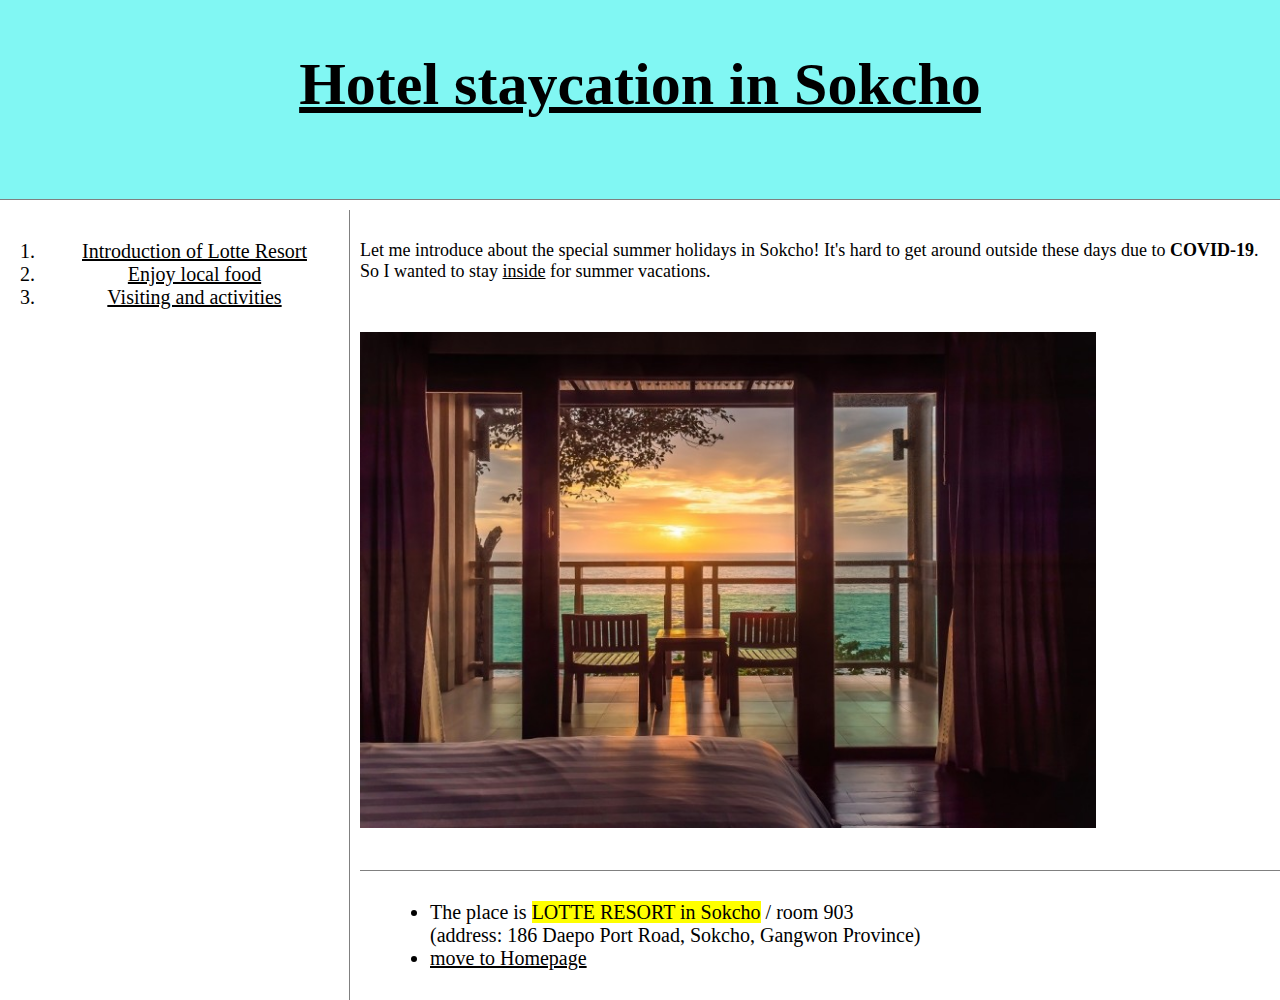
<file: index.html>
<!doctype html>
<html>
<head>
  <title>The summer holidays(2020)</title>
  <meta charset="utf-8">
    <link rel="stylesheet" href="style.css">
</head>

<body>
<div class="container">
  <div class="subject">
    <h1><a href="index.html">Hotel staycation in Sokcho</a></h1>
  </div>
  <div class="list">
    <ol>
      <a href="introduction.html"><li>Introduction of Lotte Resort</li></a>
      <a href="food.html"><li>Enjoy local food</li></a>
      <a href="visit.html"><li>Visiting and activities</li></a>
    </ol>
  </div>
  <div class="article">
    <p style="margin-bottom:50px; margin-top:30px;">Let me introduce about the special summer holidays in Sokcho! It's hard to get around outside these days due to <strong>COVID-19</strong>.
      So I wanted to stay <u>inside</u> for summer vacations.</p>
      <img src="1.jpg" width="80%">
  </div>
  <div class="footer">
    <ul>
      <li>The place is <mark>LOTTE RESORT in Sokcho</mark> / room 903<br>
     (address: 186 Daepo Port Road, Sokcho, Gangwon Province)</li>
     <a href="https://www.lotteresort.com/sokcho/ko/about" target="_blank" title="lotte resort"><li>move to Homepage</li></a>
   </ul>
 </div>

</div>
</body>
</html>
</file>
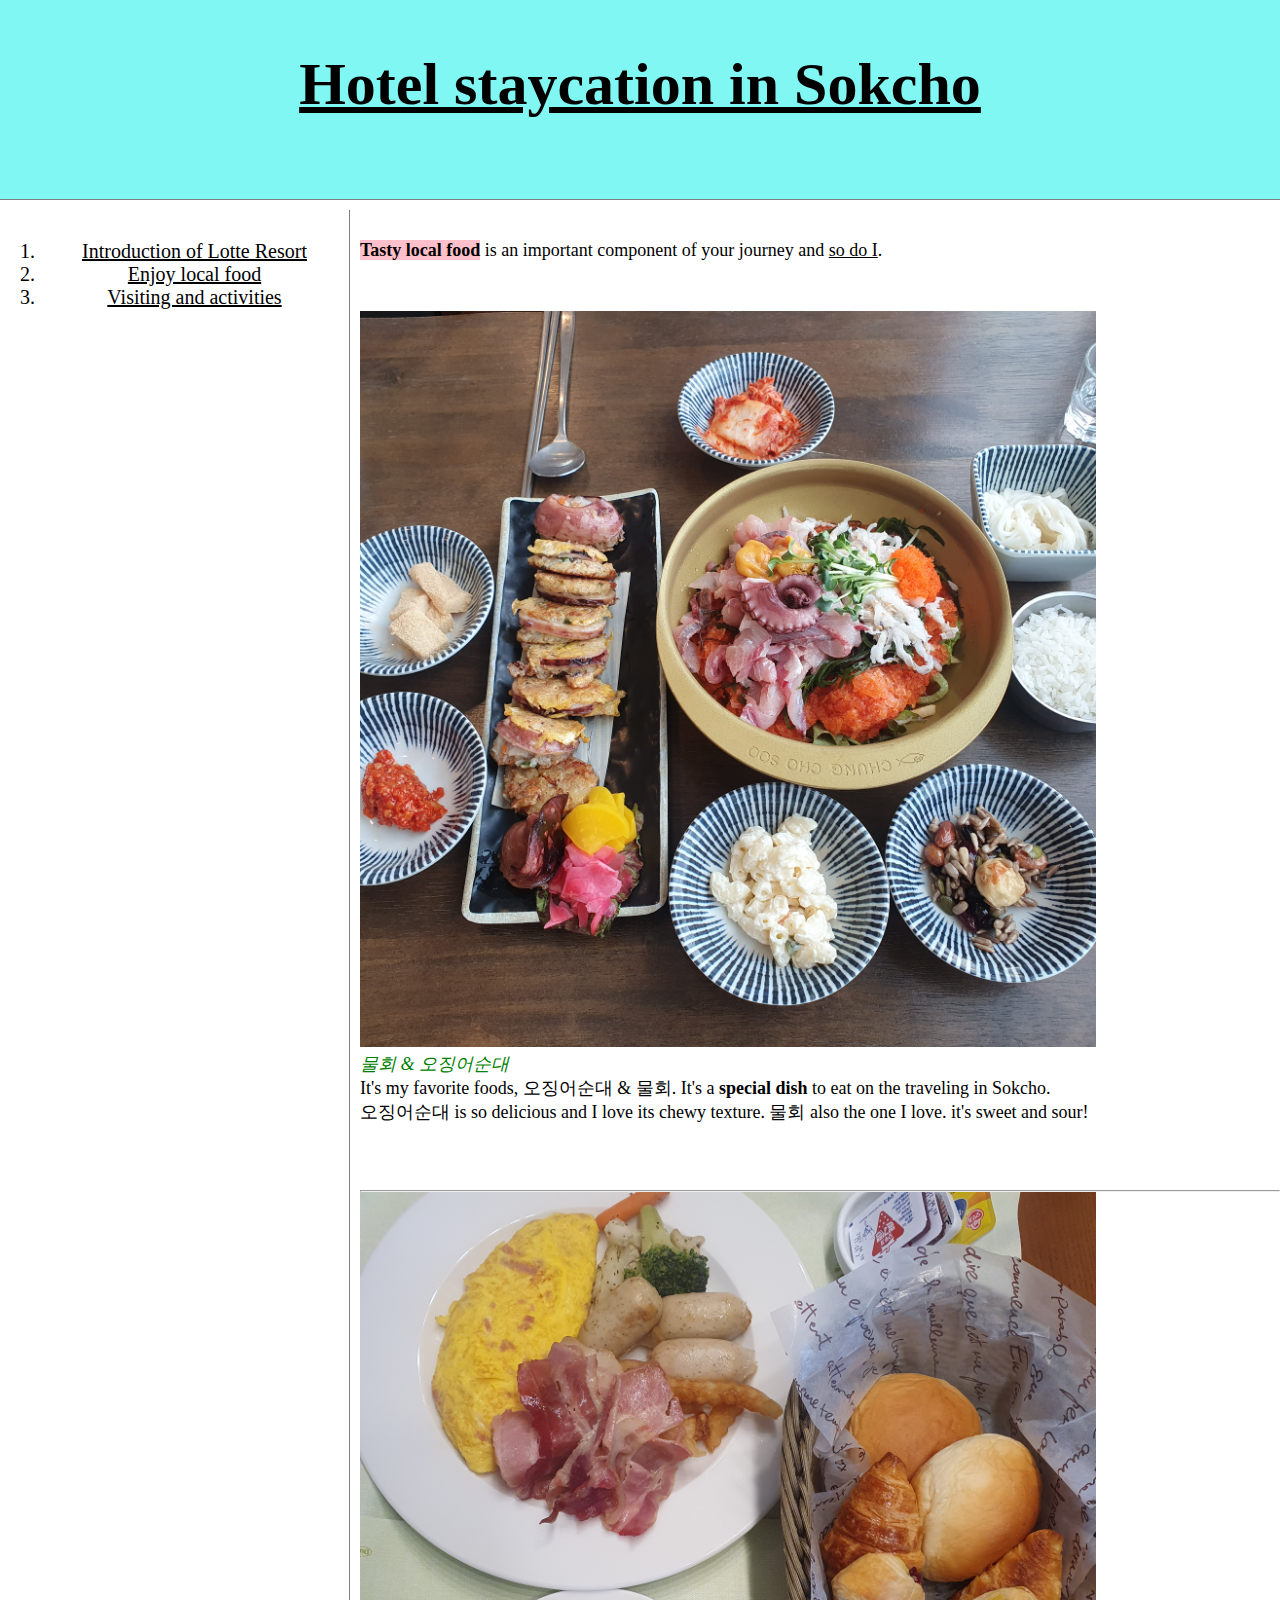
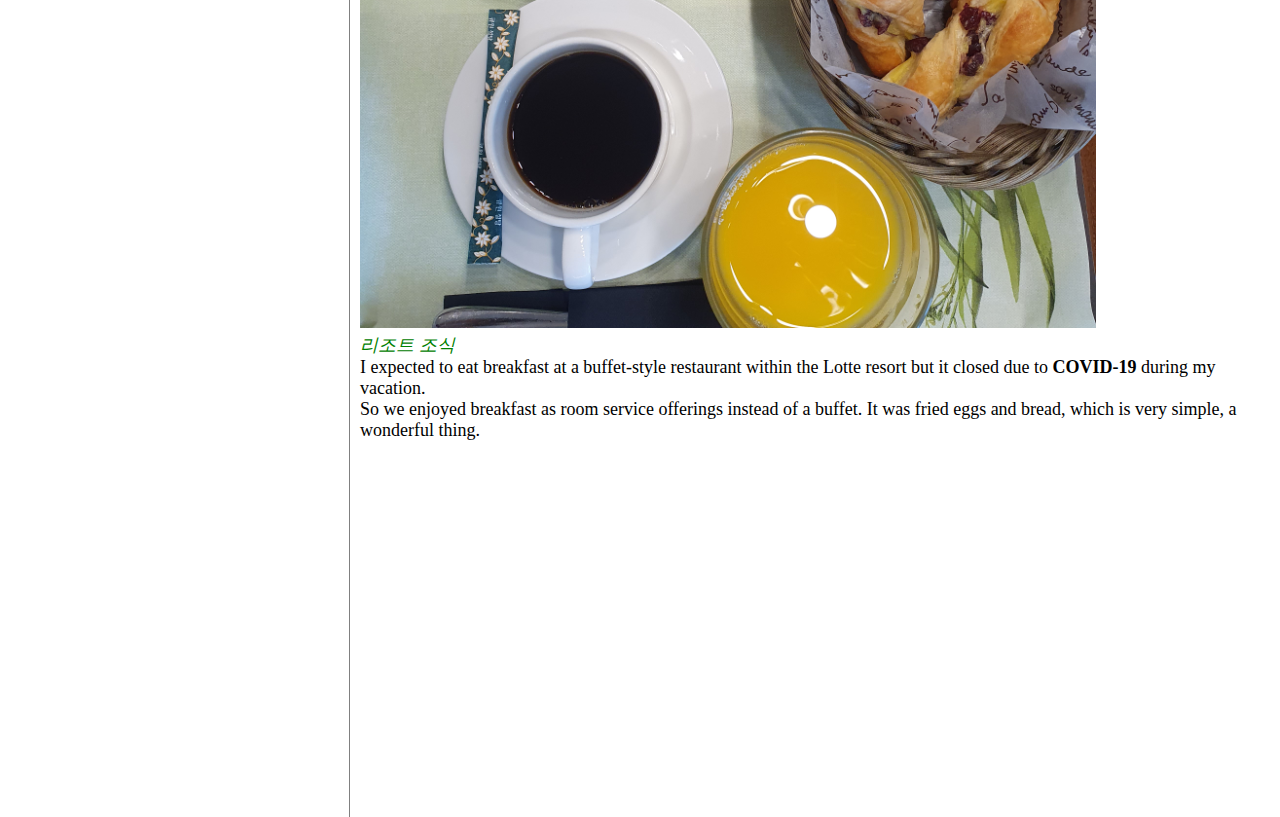
<file: food.html>
<!doctype html>
<html>
<head>
  <title>The summer holidays(2020)</title>
  <meta charset="utf-8">
   <link rel="stylesheet" href="style.css">
</head>

<body>
<div class="container">
  <div class="subject">
    <h1><a href="index.html">Hotel staycation in Sokcho</a></h1>
  </div>
  <div class="list">
    <ol>
      <a href="introduction.html"><li>Introduction of Lotte Resort</li></a>
      <a href="food.html"><li>Enjoy local food</li></a>
      <a href="visit.html"><li>Visiting and activities</li></a>
    </ol>
  </div>
  <div class="article">
    <p style="margin-bottom:50px; margin-top:30px;"><mark style="background-color:pink"><strong>Tasty local food</strong></mark> is an important component of your journey and <u>so do I</u>.</p>

    <figure>
  <img src="5.jpg" width="80%">
  <figcaption style="color:green;"><em>물회 & 오징어순대</em></figcaption>
</figure>
<p style="margin-bottom:45px;">It's my favorite foods, 오징어순대 & 물회. It's a <strong>special dish</strong> to eat on the traveling in Sokcho.<br>
오징어순대 is so delicious and I love its chewy texture. 물회 also the one I love. it's sweet and sour!</p>
<br>
<hr>
<figure>
  <img src="6.jpg" width="80%">
  <figcaption style="color:green;"><em>리조트 조식</em></figcaption>
</figure>
<p>I expected to eat breakfast at a buffet-style restaurant within the Lotte resort but it closed due to <strong>COVID-19</strong> during my vacation.<br>
So we enjoyed breakfast as room service offerings instead of a buffet. It was fried eggs and bread, which is very simple, a wonderful thing.</p>
 </div>
</div>
</body>
</html>
</file>
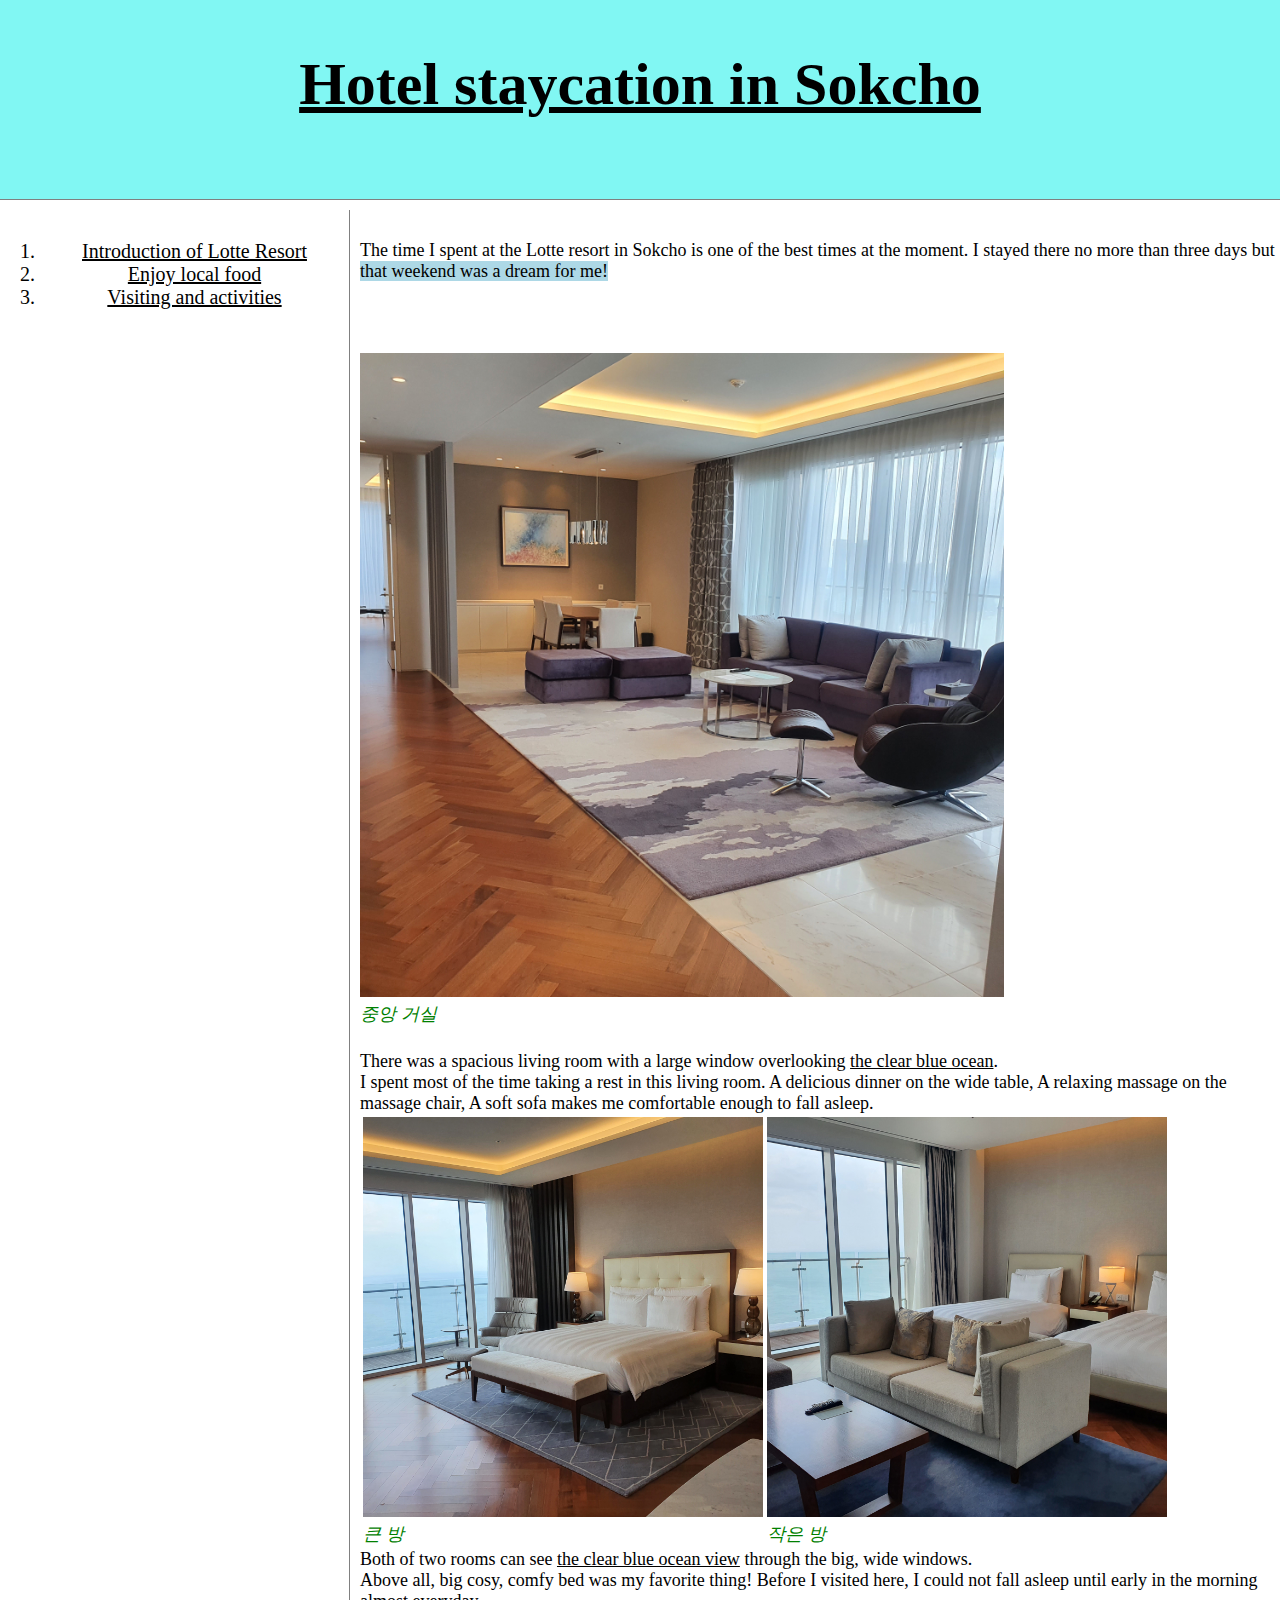
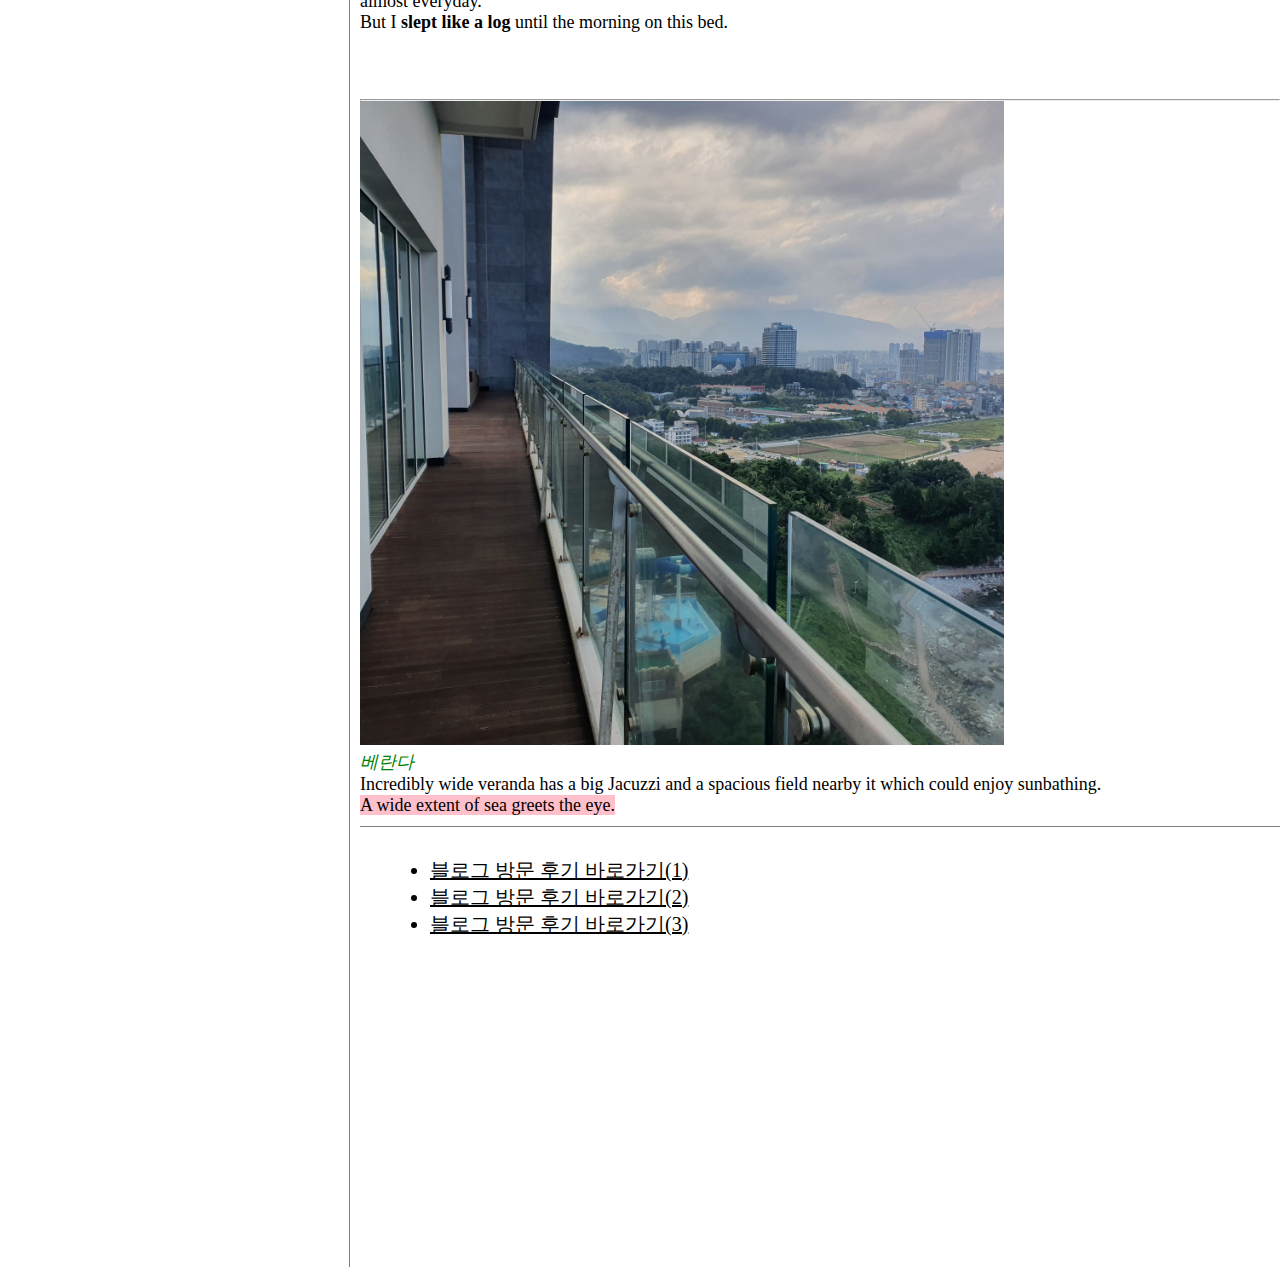
<file: introduction.html>
<!doctype html>
<html>
<head>
  <title>The summer holidays(2020)</title>
  <meta charset="utf-8">
   <link rel="stylesheet" href="style.css">
</head>

<body>
<div class="container">
  <div class="subject">
    <h1><a href="index.html">Hotel staycation in Sokcho</a></h1>
  </div>
  <div class="list">
    <ol>
      <a href="introduction.html"><li>Introduction of Lotte Resort</li></a>
      <a href="food.html"><li>Enjoy local food</li></a>
      <a href="visit.html"><li>Visiting and activities</li></a>
    </ol>
  </div>
  <div class="article">
    <p style="margin-bottom:50px; margin-top:30px;">The time I spent at the Lotte resort in Sokcho is one of the best times at the moment.
    I stayed there no more than three days but <mark style="background-color:lightblue;">that weekend was a dream for me!</mark></p>
    <br>
    <figure>
      <img src="2.jpg" width="70%"> <figcaption style="color:green;"><em>중앙 거실</em></figcaption>
    </figure>
    <p style="margin-top:25px;">There was a spacious living room with a large window overlooking <u>the clear blue ocean</u>.<br>
    I spent most of the time taking a rest in this living room. A delicious dinner on the wide table, A relaxing massage on the massage chair,
    A soft sofa makes me comfortable enough to fall asleep.</p>

    <table border="0">
      <tr>
       <td>
          <figure>
            <img src="3.jpg" width="400px"><figcaption style="color:green;"><em>큰 방</em></figcaption>
          </figure>
        </td>
        <td>
          <figure>
            <img src="3-1.jpg" width="400px"> <figcaption style="color:green;"><em>작은 방</em></figcaption>
          </figure>
        </td>
      </tr>
    </table>

    <p style="margin-bottom:45px;">Both of two rooms can see <u>the clear blue ocean view</u> through the big, wide windows.<br>
    Above all, big cosy, comfy bed was my favorite thing! Before I visited here, I could not fall asleep until early in the morning almost everyday.<br>
    But I <strong>slept like a log</strong> until the morning on this bed.</p>
    <br>
    <hr>
      <figure>
      <img src="4.jpg" width="70%"><figcaption style="color:green;"><em>베란다</em></figcaption>
     </figure>
      <p>Incredibly wide veranda has a big Jacuzzi and a spacious field nearby it which could enjoy sunbathing.<br>
      <mark style="background-color:pink;">A wide extent of sea greets the eye.</mark></p>
  </div>
  <div class="footer">
    <ul>
      <li><a href="https://blog.naver.com/jiyounbae92/222042015254">블로그 방문 후기 바로가기(1)</a></li>
      <li><a href="https://blog.naver.com/hwangyul9178/222045899106">블로그 방문 후기 바로가기(2)</a></li>
      <li><a href="https://blog.naver.com/tpgusl0511/222035136482">블로그 방문 후기 바로가기(3)</a></li>
    </ul>
 </div>

</div>
</body>
</html>
</file>
<file: style.css>
*{
  margin: 0;
}
a:link{
  color:black;
}
a:visited{
  color:purple;
}
a:hover{
  color:blue;
}
.container{
  display:grid;
  grid-template-columns: 350px 1fr;
  grid-template-rows: 200px 5fr 1fr;
  gap: 10px 10px;
}
.subject{
  grid-column-start: 1;
  grid-column-end: 3;
  grid-row-start: 1;
  grid-row-end: 2;
  text-align: center;
  padding: 50px;
  font-size: 30px;
  border-bottom: 1px grey solid;
  background-color: #81F7F3;
}
.list{
  grid-column-start: 1;
  grid-column-end: 2;
  grid-row-start: 2;
  grid-row-end: 4;
  text-align: center;
  padding-top: 30px;
  font-size: 20px;
  border-right: 1px grey solid;
}
.article{
  grid-column-start: 2;
  grid-column-end: 3;
  grid-row-start: 2;
  grid-row-end: 3;
  text-align: left;
  font-size: 18px;
}
.footer{
  grid-column-start: 2;
  grid-column-end: 3;
  grid-row-start: 3;
  grid-row-end: 4;
  text-align: left;
  font-size: 20px;
  border-top: 1px grey solid;
  padding: 30px;
}

@media(max-width:900px){
  .container{
    display:block;
    grid-template-rows: 200px 5fr 1fr;
  }
  .subject{
    font-size: 20px;
  }
.list{
  border-right: none;
  grid-column-start: 1;
  grid-column-end: 3;
  grid-row-start: 2;
  grid-row-end: 2;
  border-bottom: 1px grey solid;
  padding-bottom: 15px;
}
.article{
  grid-column-start: 1;
  grid-column-end: 3;
  grid-row-start: 3;
  grid-row-end: 4;
}
.footer{
  grid-column-start: 1;
  grid-column-end: 3;
  grid-row-start: 4;
  grid-row-end: 4;
  }
}
</file>
